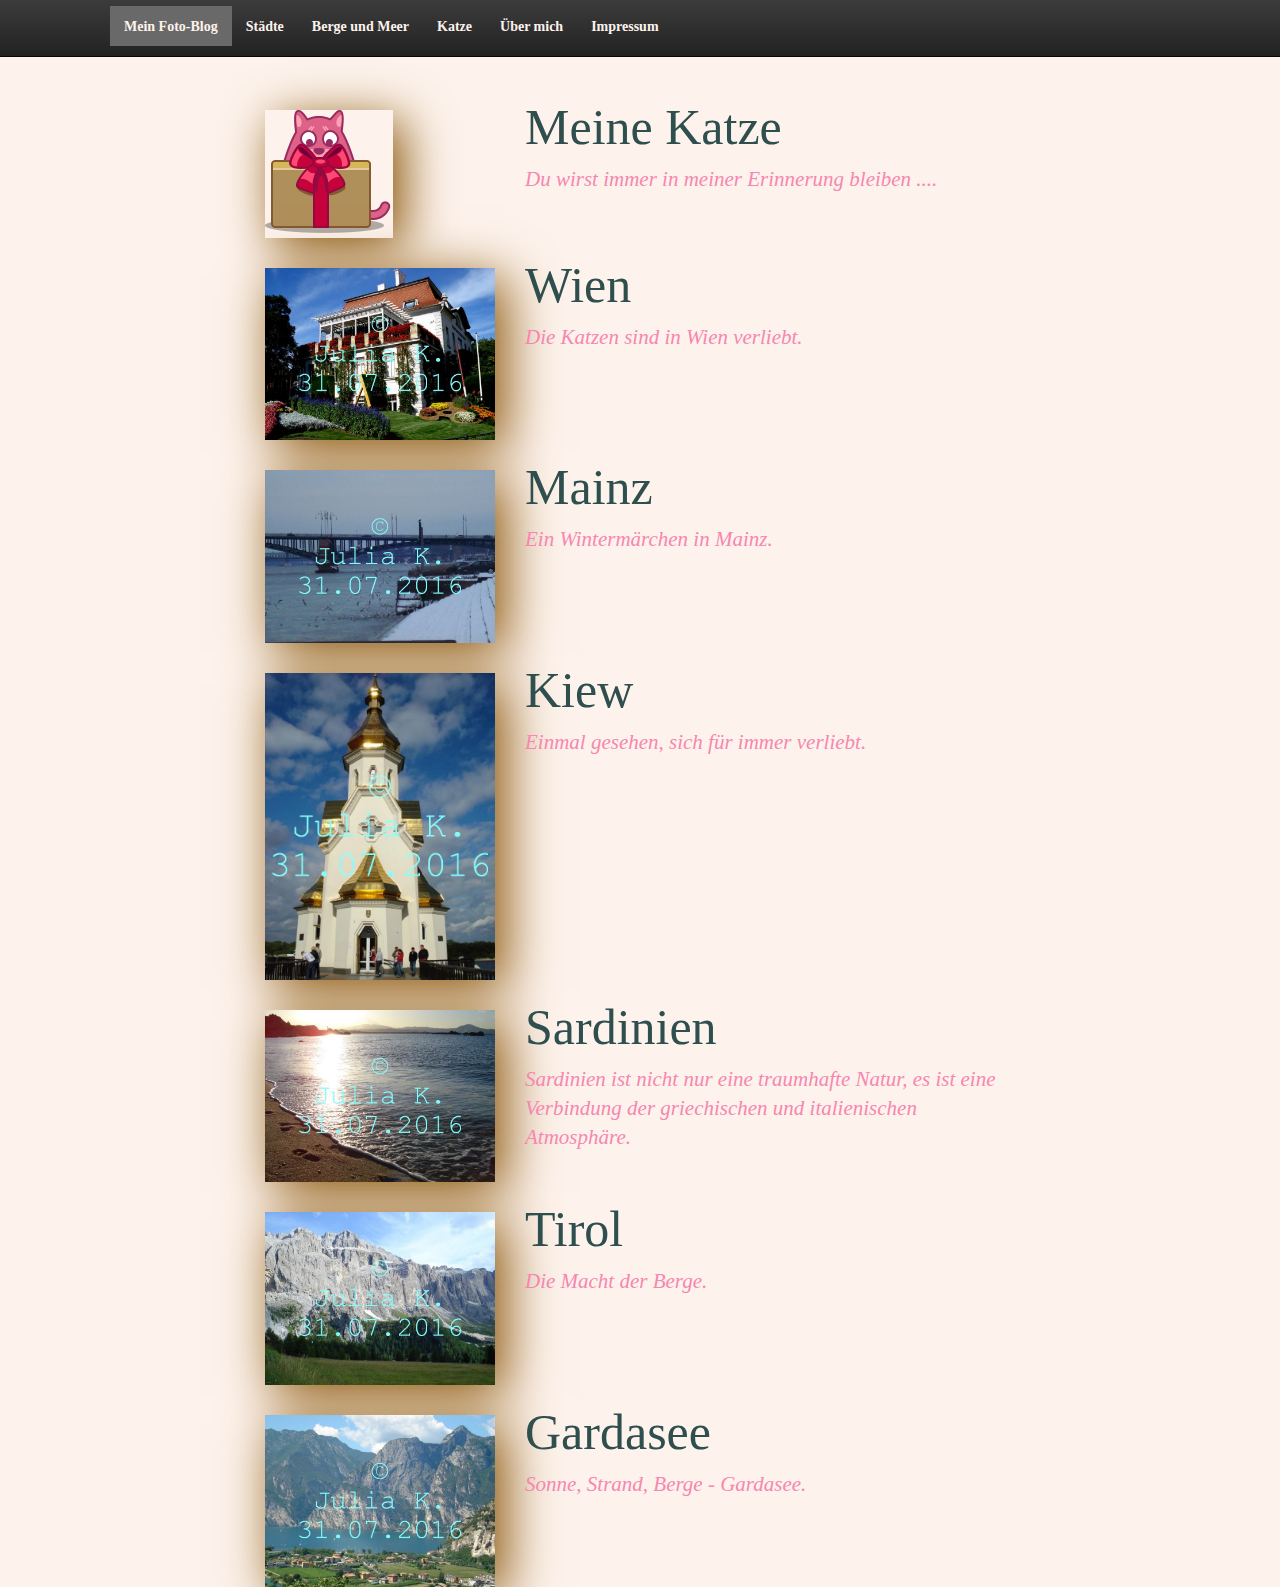
<file: index.html>
<!DOCTYPE html>
<html lang="de">

<head>
    <meta charset="utf-8" />

    <!--  Dokumentkompatibilitätsmodus für IE-->
    <meta http-equiv="X-UA-Compatible" content="IE=edge" />

    <meta name="viewport" content="width=device-width, initial-scale=1" />

    <meta name="description" content="Mein Foto-Blog" />
    <meta name="author" content="Julia" />
    <meta name="date" content="25.07.2016" />
<meta name="viewport" content="width=device-width, initial-scale=1.0 user-scalable=yes" />

    <link rel="icon" href="images/favicon.ico" />

    <title>Mein Foto-Blog</title>


    <!-- Bootstrap Haupt-CSS -->
    <link href="css/bootstrap.css" rel="stylesheet" />

    <!-- Bootstrap Theme-CSS -->
    <link href="css/bootstrap-theme.css" rel="stylesheet" />

    <!-- Eigenes CSS -->
    <link href="css/style.css" rel="stylesheet" />
</head>




<body>

<!-- NAVIGATION-->

    <nav class="navbar navbar-inverse navbar-fixed-top">

        <div class="container">


            <ul class="menu">
                <li class="active"><a href="index.html">Mein Foto-Blog</a></li>
                <li><a href="reisen.html">Städte</a>
                    <ul>
                        <li><a href="reise-nach-wien.html">Wien</a></li>
                        <li><a href="reise-nach-mainz.html">Mainz</a></li>
                        <li><a href="reise-nach-kiew.html">Kiew</a></li>

                    </ul>
                </li>
                <li><a href="Berge.html">Berge und Meer</a>
                    <ul>
                        <li><a href="reise-nach-sardinien.html">Sardinien</a></li>
                        <li><a href="reise-nach-tirol.html">Tirol</a></li>
                        <li><a href="reise-nach-gardasee.html">Gardasee</a></li>
                    </ul>
                </li>

                <li><a href="Katze.html">Katze</a></li>

                <li><a href="ueber-mich.html">Über mich</a>
                    <ul>
                        <li><a href="kontakt.html">Kontakt</a></li>
                        <li><a href="infos.html">Allgemein</a></li>
                    </ul>
                </li>
                <li><a href="impressum.html">Impressum</a></li>
            </ul>

        </div>
    </nav>

<!--END NAVIGATION-->

    <div class="container">

        <div class="row">
            <div class="col-md-8 col-md-offset-2">
                <article class="ersterartikel">

                    <div class="row">
                        <div class="col-md-4">
                            <img src="images/cat_gift.png" class="meinartikelbild img-responsive" alt="Cat">
                        </div>
                        <div class="col-md-8">
                            <h1><a class="ueberschrift" href="Katze.html">Meine Katze</a></h1>
                            <p class="lead"> Du wirst immer in meiner Erinnerung bleiben ....                       </p>
                        </div>
                    </div>
                </article>
            </div>
        </div>
        
        
        <div class="row">
            <div class="col-md-8 col-md-offset-2">
                <article class="artikel">

                    <div class="row">
                        <div class="col-md-4">
                            <img src="images/W0.JPG" class="meinartikelbild img-responsive" alt="Foto Wien">
                        </div>
                        <div class="col-md-8">
                            <h1><a class="ueberschrift" href="reise-nach-wien.html">Wien</a></h1>
                            <p class="lead"> Die Katzen sind in Wien verliebt.
                            </p>
                        </div>
                    </div>
                </article>
            </div>
        </div>

             
        <div class="row">
            <div class="col-md-8 col-md-offset-2">
                <article class="artikel">

                    <div class="row">
                        <div class="col-md-4">
                            <img src="images/Mainz1.JPG" class="meinartikelbild img-responsive" alt="Foto Mainz">
                        </div>
                        <div class="col-md-8">
                            <h1><a class="ueberschrift" href="reise-nach-mainz.html">Mainz</a></h1>
                            <p class="lead"> Ein Wintermärchen in Mainz.
                            </p>
                        </div>
                    </div>
                </article>
            </div>
        </div>

                
    
          <div class="row">
        <div class="col-md-8 col-md-offset-2">
            <article class="artikel">
                
            <div class="row">
                <div class="col-md-4">
                <img src="images/Kiew3.JPG" class="meinartikelbild img-responsive" alt="Foto Kiew">
                </div>
                <div class="col-md-8">
                <h1><a class="ueberschrift" href="reise-nach-kiew.html">Kiew</a></h1>
                    <p class="lead">Einmal gesehen, sich für immer verliebt. 
                    </p>
                </div>
                </div>
            </article>
            </div>
        </div>
        
        
        <div class="row">
            <div class="col-md-8 col-md-offset-2">
                <article class="artikel">

                    <div class="row">
                        <div class="col-md-4">
                            <img src="images/S1.JPG" class="meinartikelbild img-responsive" alt="Foto Sardinien">
                        </div>
                        <div class="col-md-8">
                            <h1><a class="ueberschrift" href="reise-nach-sardinien.html">Sardinien</a></h1>
                            <p class="lead"> Sardinien ist nicht nur eine traumhafte Natur, es ist eine Verbindung der griechischen und italienischen Atmosphäre.
                            </p>
                        </div>
                    </div>
                </article>
            </div>
        </div>

        <div class="row">
            <div class="col-md-8 col-md-offset-2">
                <article class="artikel">

                    <div class="row">
                        <div class="col-md-4">
                            <img src="images/T1.JPG" class="meinartikelbild img-responsive" alt="Foto Tirol">
                        </div>
                        <div class="col-md-8">
                            <h1><a class="ueberschrift" href="reise-nach-tirol.html">Tirol</a></h1>
                            <p class="lead"> Die Macht der Berge.
                            </p>
                        </div>
                    </div>
                </article>
            </div>
        </div>

        <div class="row">
            <div class="col-md-8 col-md-offset-2">
                <article class="artikel">

                    <div class="row">
                        <div class="col-md-4">
                            <img src="images/G1.JPG" class="meinartikelbild img-responsive" alt="Foto Gardasee">
                        </div>
                        <div class="col-md-8">
                            <h1><a class="ueberschrift" href="reise-nach-gardasee.html">Gardasee</a></h1>
                            <p class="lead"> Sonne, Strand, Berge - Gardasee.
                            </p>
                        </div>
                    </div>
                </article>
            </div>
        </div>

    </div>



    <!-- Bootstrap Haupt-JavaScript -->
    <script src="js/jquery.js"></script>
    <script src="js/bootstrap.js"></script>


</body>

</html>
</file>
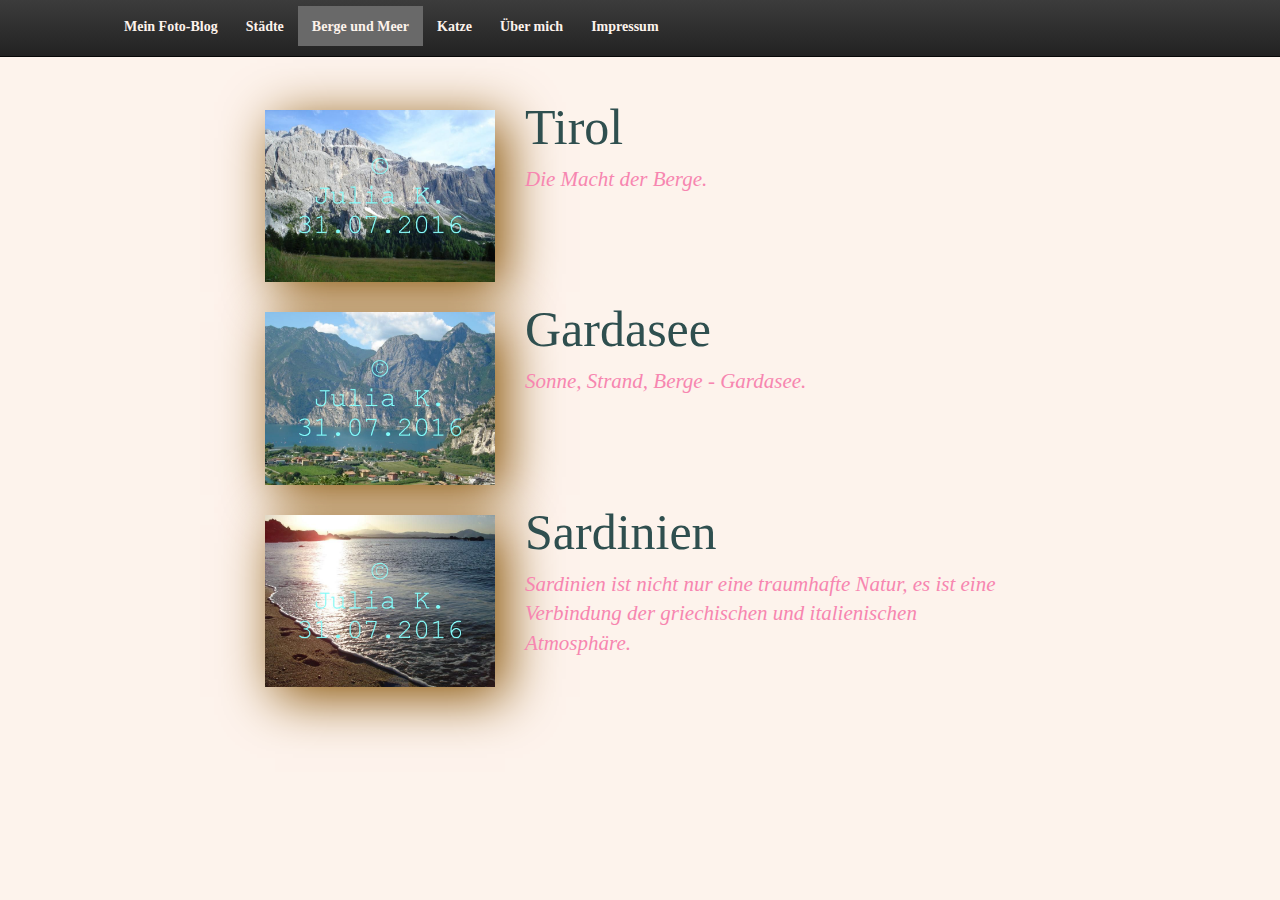
<file: Berge.html>
<!DOCTYPE html>
<html lang="de">

<head>
    <meta charset="utf-8" />

    <!--  Dokumentkompatibilitätsmodus für IE-->
    <meta http-equiv="X-UA-Compatible" content="IE=edge" />

    <meta name="viewport" content="width=device-width, initial-scale=1" />

    <meta name="description" content="Mein Foto-Blog" />
    <meta name="author" content="Julia" />
    <meta name="date" content="25.07.2016" />
<meta name="viewport" content="width=device-width, initial-scale=1.0 user-scalable=yes"/>

    <link rel="icon" href="images/favicon.ico" />

    <title>Mein Foto-Blog</title>


    <!-- Bootstrap Haupt-CSS -->
    <link href="css/bootstrap.css" rel="stylesheet" />

    <!-- Bootstrap Theme-CSS -->
    <link href="css/bootstrap-theme.css" rel="stylesheet" />

    <!-- Eigenes CSS -->
    <link href="css/style.css" rel="stylesheet" />
</head>




<body>

<!--NAVIGATION-->

    <nav class="navbar navbar-inverse navbar-fixed-top">

        <div class="container">


            <ul class="menu">
                <li><a href="index.html">Mein Foto-Blog</a></li>
                <li><a href="reisen.html">Städte</a>
                    <ul>
                        <li><a href="reise-nach-wien.html">Wien</a></li>
                        <li><a href="reise-nach-mainz.html">Mainz</a></li>
                        <li><a href="reise-nach-kiew.html">Kiew</a></li>

                    </ul>
                </li>
                <li class="active"><a href="Berge.html">Berge und Meer</a>
                    <ul>
                        <li><a href="reise-nach-sardinien.html">Sardinien</a></li>
                        <li><a href="reise-nach-tirol.html">Tirol</a></li>
                        <li><a href="reise-nach-gardasee.html">Gardasee</a></li>
                    </ul>
                </li>

                <li><a href="Katze.html">Katze</a></li>

                <li><a href="ueber-mich.html">Über mich</a>
                    <ul>
                        <li><a href="kontakt.html">Kontakt</a></li>
                        <li><a href="infos.html">Allgemein</a></li>
                    </ul>
                </li>
                <li><a href="impressum.html">Impressum</a></li>
            </ul>

        </div>
    </nav>

<!--END NAVIGATION-->

    
    
    
<div class="container">
    
 <div class="row">
        <div class="col-md-8 col-md-offset-2">
            <article class="ersterartikel">
                
            <div class="row">
                <div class="col-md-4">
                <img src="images/T1.JPG" class="meinartikelbild img-responsive" alt="Foto Tirol">
                </div>
                <div class="col-md-8">
                <h1><a class="ueberschrift" href="reise-nach-tirol.html">Tirol</a></h1>
                    <p class="lead"> Die Macht der Berge. 
                    </p>
                </div>
                </div>
            </article>
            </div>
        </div>
  
    
         <div class="row">
        <div class="col-md-8 col-md-offset-2">
            <article class="artikel">
                
            <div class="row">
                <div class="col-md-4">
                <img src="images/G1.JPG" class="meinartikelbild img-responsive" alt="Foto Gardasee">
                </div>
                <div class="col-md-8">
                <h1><a class="ueberschrift" href="reise-nach-gardasee.html">Gardasee</a></h1>
                    <p class="lead"> Sonne, Strand, Berge - Gardasee. 
                    </p>
                </div>
                </div>
            </article>
            </div>
        </div>
        
    
        <div class="row">
            <div class="col-md-8 col-md-offset-2">
                <article class="artikel">

                    <div class="row">
                        <div class="col-md-4">
                            <img src="images/S1.JPG" class="meinartikelbild img-responsive" alt="Foto Sardinien">
                        </div>
                        <div class="col-md-8">
                            <h1><a class="ueberschrift" href="reise-nach-sardinien.html">Sardinien</a></h1>
                            <p class="lead"> Sardinien ist nicht nur eine traumhafte Natur, es ist eine Verbindung der griechischen und italienischen Atmosphäre.
                            </p>
                        </div>
                    </div>
                </article>
            </div>
        </div>

    
    </div><!-- /.container -->
    
    
    
    <!-- Bootstrap Haupt-JavaScript -->
    <script src="js/jquery.js"></script>
    <script src="js/bootstrap.js"></script>
      
      
  </body>
</html>
</file>
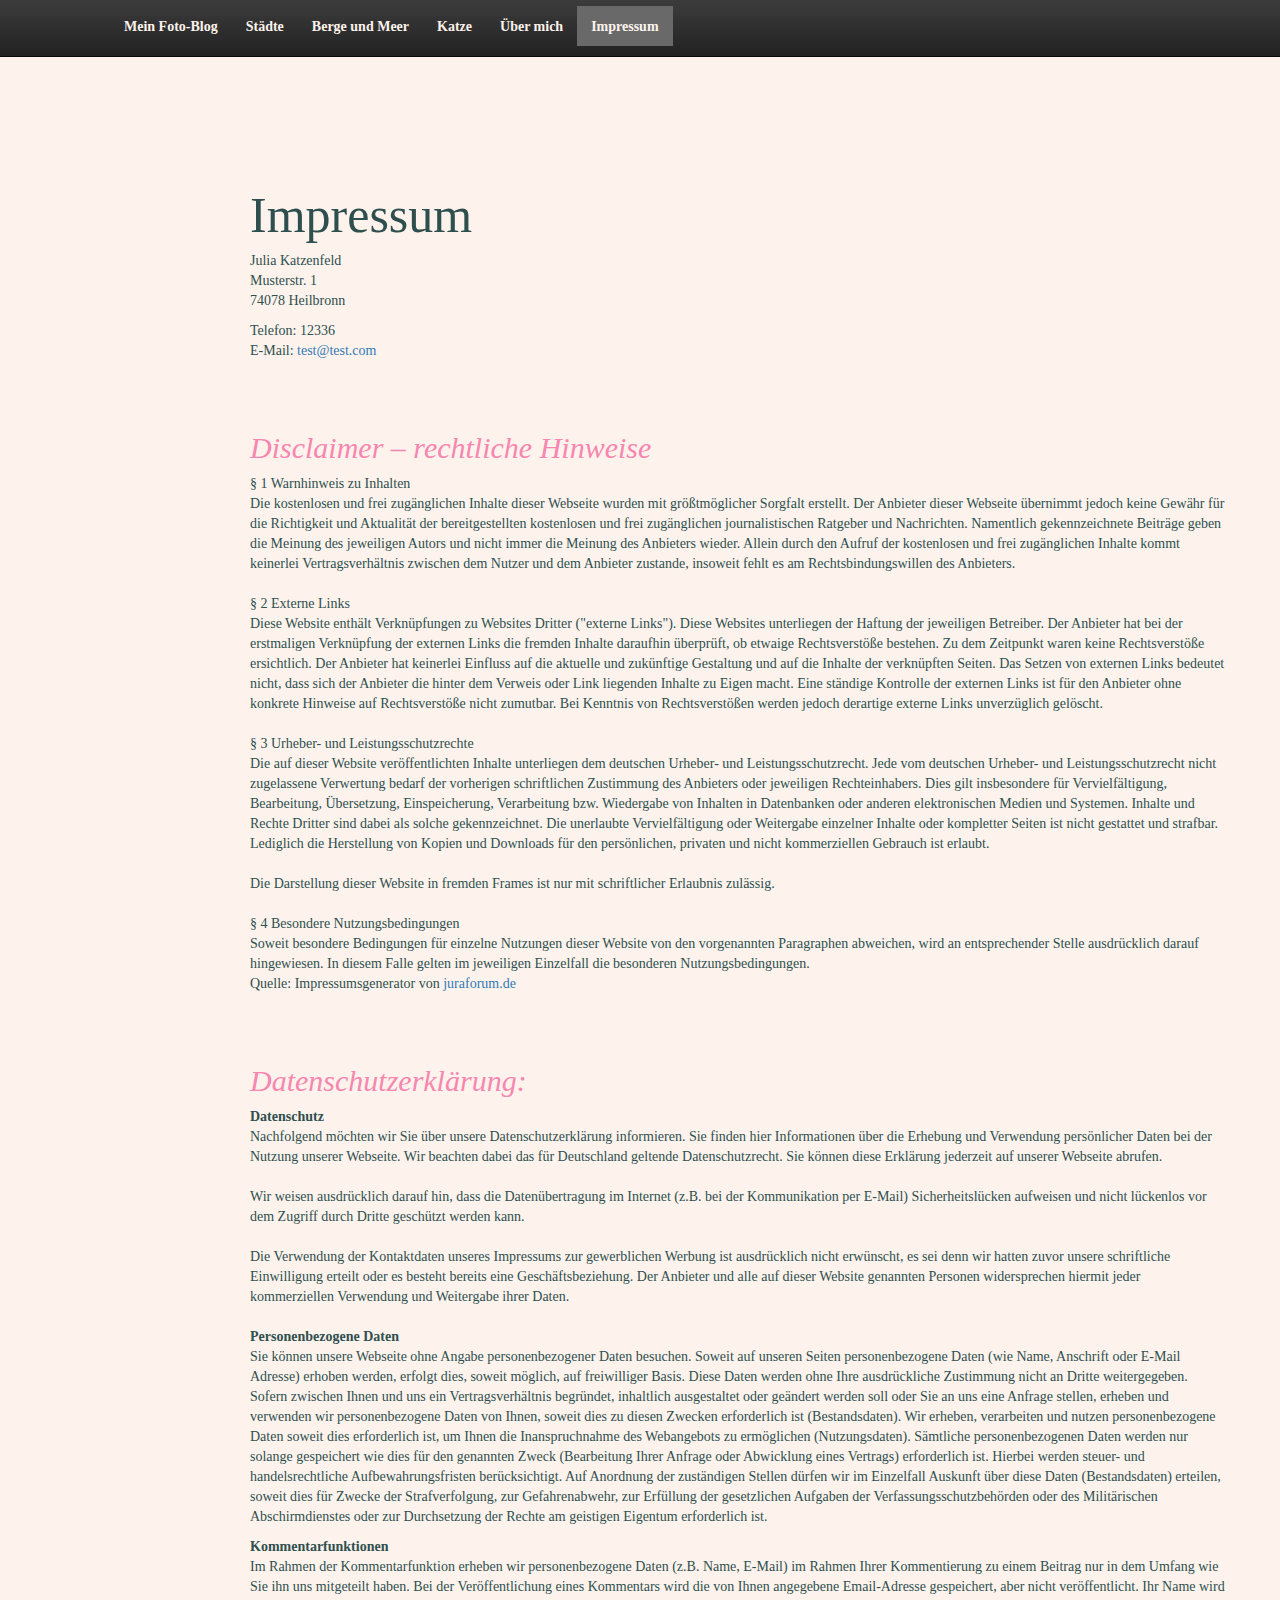
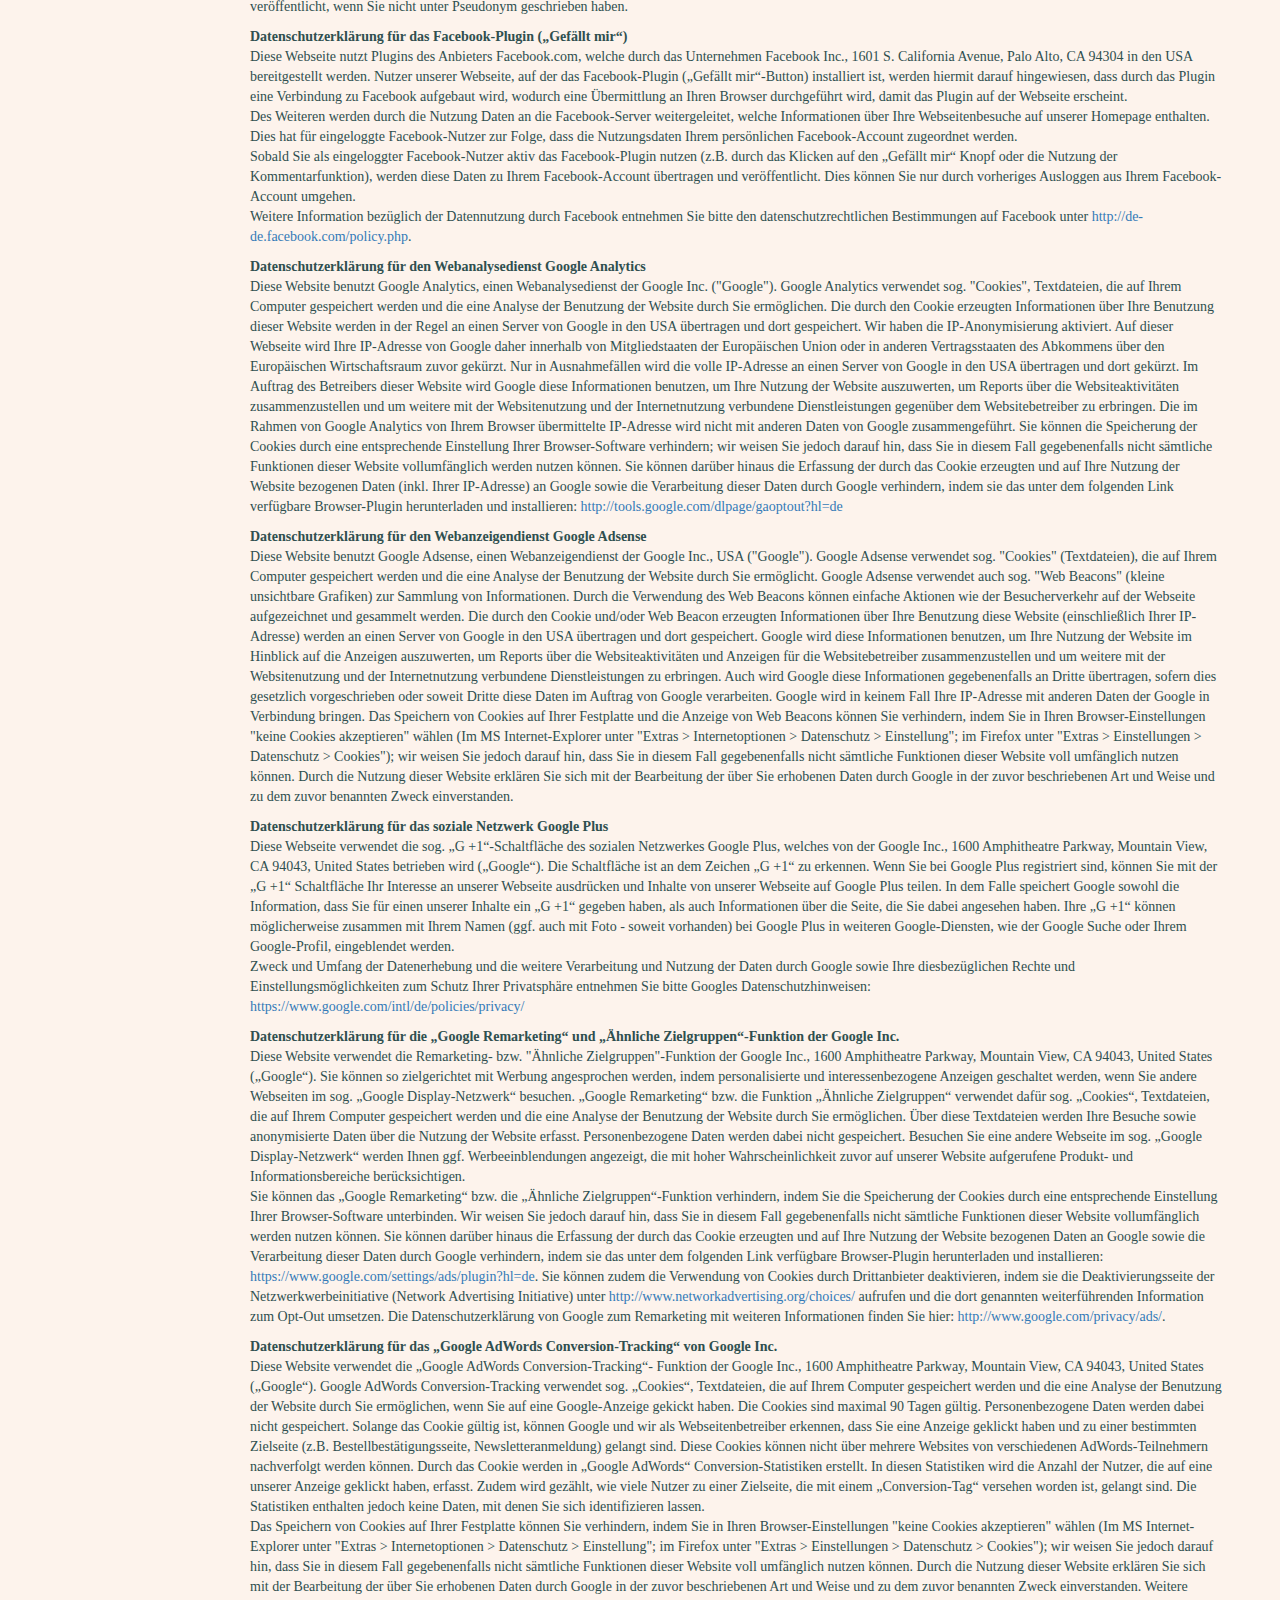
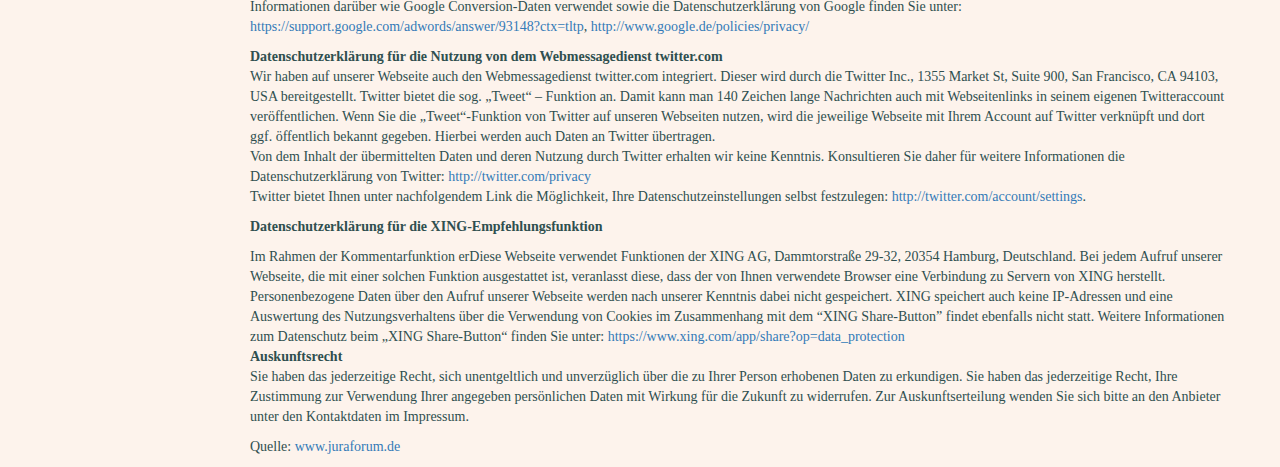
<file: impressum.html>
<!DOCTYPE html>
<html lang="de">

<head>
    <meta charset="utf-8" />

    <!--  Dokumentkompatibilitätsmodus für IE-->
    <meta http-equiv="X-UA-Compatible" content="IE=edge" />

    <meta name="viewport" content="width=device-width, initial-scale=1" />

    <meta name="description" content="Mein Foto-Blog" />
    <meta name="author" content="Julia" />
    <meta name="date" content="25.07.2016" />
    <meta name="viewport" content="width=device-width, initial-scale=1.0 user-scalable=yes" />

    <link rel="icon" href="images/favicon.ico" />

    <title>Mein Foto-Blog</title>


    <!-- Bootstrap Haupt-CSS -->
    <link href="css/bootstrap.css" rel="stylesheet" />

    <!-- Bootstrap Theme-CSS -->
    <link href="css/bootstrap-theme.css" rel="stylesheet" />

    <!-- Eigenes CSS -->
    <link href="css/style.css" rel="stylesheet" />
</head>




<body>

    <!--NAVIGATION-->

    <nav class="navbar navbar-inverse navbar-fixed-top">

        <div class="container">


            <ul class="menu">
                <li><a href="index.html">Mein Foto-Blog</a></li>
                <li><a href="reisen.html">Städte</a>
                    <ul>
                        <li><a href="reise-nach-wien.html">Wien</a></li>
                        <li><a href="reise-nach-mainz.html">Mainz</a></li>
                        <li><a href="reise-nach-kiew.html">Kiew</a></li>

                    </ul>
                </li>
                <li><a href="Berge.html">Berge und Meer</a>
                    <ul>
                        <li><a href="reise-nach-sardinien.html">Sardinien</a></li>
                        <li><a href="reise-nach-tirol.html">Tirol</a></li>
                        <li><a href="reise-nach-gardasee.html">Gardasee</a></li>
                    </ul>
                </li>

                <li><a href="Katze.html">Katze</a></li>

                <li><a href="ueber-mich.html">Über mich</a>
                    <ul>
                        <li><a href="kontakt.html">Kontakt</a></li>
                        <li><a href="infos.html">Allgemein</a></li>
                    </ul>
                </li>
                <li class="active"><a href="impressum.html">Impressum</a></li>
            </ul>

        </div>
    </nav>

    <!--END NAVIGATION-->




    <div class="container">

        <div class="row">
            <div class="col-md-16 col-md-offset-2">
                <div class="inhalt">

                    <div class="ueberschrift_artikel"> Impressum </div>

                    <p>Julia Katzenfeld
                        <br /> Musterstr. 1
                        <br />74078 Heilbronn </p>
                    <p>Telefon: 12336
                        <br /> E-Mail: <a href="mailto:test@test.com">test@test.com</a>
                        <br />
                    </p>
                    <br />
                    <br />
                    <h2>Disclaimer – rechtliche Hinweise</h2> § 1 Warnhinweis zu Inhalten
                    <br /> Die kostenlosen und frei zugänglichen Inhalte dieser Webseite wurden mit größtmöglicher Sorgfalt erstellt. Der Anbieter dieser Webseite übernimmt jedoch keine Gewähr für die Richtigkeit und Aktualität der bereitgestellten kostenlosen und frei zugänglichen journalistischen Ratgeber und Nachrichten. Namentlich gekennzeichnete Beiträge geben die Meinung des jeweiligen Autors und nicht immer die Meinung des Anbieters wieder. Allein durch den Aufruf der kostenlosen und frei zugänglichen Inhalte kommt keinerlei Vertragsverhältnis zwischen dem Nutzer und dem Anbieter zustande, insoweit fehlt es am Rechtsbindungswillen des Anbieters.
                    <br />
                    <br /> § 2 Externe Links
                    <br /> Diese Website enthält Verknüpfungen zu Websites Dritter ("externe Links"). Diese Websites unterliegen der Haftung der jeweiligen Betreiber. Der Anbieter hat bei der erstmaligen Verknüpfung der externen Links die fremden Inhalte daraufhin überprüft, ob etwaige Rechtsverstöße bestehen. Zu dem Zeitpunkt waren keine Rechtsverstöße ersichtlich. Der Anbieter hat keinerlei Einfluss auf die aktuelle und zukünftige Gestaltung und auf die Inhalte der verknüpften Seiten. Das Setzen von externen Links bedeutet nicht, dass sich der Anbieter die hinter dem Verweis oder Link liegenden Inhalte zu Eigen macht. Eine ständige Kontrolle der externen Links ist für den Anbieter ohne konkrete Hinweise auf Rechtsverstöße nicht zumutbar. Bei Kenntnis von Rechtsverstößen werden jedoch derartige externe Links unverzüglich gelöscht.
                    <br />
                    <br /> § 3 Urheber- und Leistungsschutzrechte
                    <br /> Die auf dieser Website veröffentlichten Inhalte unterliegen dem deutschen Urheber- und Leistungsschutzrecht. Jede vom deutschen Urheber- und Leistungsschutzrecht nicht zugelassene Verwertung bedarf der vorherigen schriftlichen Zustimmung des Anbieters oder jeweiligen Rechteinhabers. Dies gilt insbesondere für Vervielfältigung, Bearbeitung, Übersetzung, Einspeicherung, Verarbeitung bzw. Wiedergabe von Inhalten in Datenbanken oder anderen elektronischen Medien und Systemen. Inhalte und Rechte Dritter sind dabei als solche gekennzeichnet. Die unerlaubte Vervielfältigung oder Weitergabe einzelner Inhalte oder kompletter Seiten ist nicht gestattet und strafbar. Lediglich die Herstellung von Kopien und Downloads für den persönlichen, privaten und nicht kommerziellen Gebrauch ist erlaubt.
                    <br />
                    <br /> Die Darstellung dieser Website in fremden Frames ist nur mit schriftlicher Erlaubnis zulässig.
                    <br />
                    <br /> § 4 Besondere Nutzungsbedingungen
                    <br /> Soweit besondere Bedingungen für einzelne Nutzungen dieser Website von den vorgenannten Paragraphen abweichen, wird an entsprechender Stelle ausdrücklich darauf hingewiesen. In diesem Falle gelten im jeweiligen Einzelfall die besonderen Nutzungsbedingungen.
                    <p>Quelle: Impressumsgenerator von <a href="http://www.juraforum.de/">juraforum.de</a></p>


                    <br />
                    <br />
                    <h2>Datenschutzerklärung:</h2>
                    <p><strong>Datenschutz</strong>
                        <br />Nachfolgend möchten wir Sie über unsere Datenschutzerklärung informieren. Sie finden hier Informationen über die Erhebung und Verwendung persönlicher Daten bei der Nutzung unserer Webseite. Wir beachten dabei das für Deutschland geltende Datenschutzrecht. Sie können diese Erklärung jederzeit auf unserer Webseite abrufen.
                        <br />
                        <br /> Wir weisen ausdrücklich darauf hin, dass die Datenübertragung im Internet (z.B. bei der Kommunikation per E-Mail) Sicherheitslücken aufweisen und nicht lückenlos vor dem Zugriff durch Dritte geschützt werden kann.
                        <br />
                        <br /> Die Verwendung der Kontaktdaten unseres Impressums zur gewerblichen Werbung ist ausdrücklich nicht erwünscht, es sei denn wir hatten zuvor unsere schriftliche Einwilligung erteilt oder es besteht bereits eine Geschäftsbeziehung. Der Anbieter und alle auf dieser Website genannten Personen widersprechen hiermit jeder kommerziellen Verwendung und Weitergabe ihrer Daten.
                        <br />
                        <br />
                        <strong>Personenbezogene Daten</strong>
                        <br /> Sie können unsere Webseite ohne Angabe personenbezogener Daten besuchen. Soweit auf unseren Seiten personenbezogene Daten (wie Name, Anschrift oder E-Mail Adresse) erhoben werden, erfolgt dies, soweit möglich, auf freiwilliger Basis. Diese Daten werden ohne Ihre ausdrückliche Zustimmung nicht an Dritte weitergegeben. Sofern zwischen Ihnen und uns ein Vertragsverhältnis begründet, inhaltlich ausgestaltet oder geändert werden soll oder Sie an uns eine Anfrage stellen, erheben und verwenden wir personenbezogene Daten von Ihnen, soweit dies zu diesen Zwecken erforderlich ist (Bestandsdaten). Wir erheben, verarbeiten und nutzen personenbezogene Daten soweit dies erforderlich ist, um Ihnen die Inanspruchnahme des Webangebots zu ermöglichen (Nutzungsdaten). Sämtliche personenbezogenen Daten werden nur solange gespeichert wie dies für den genannten Zweck (Bearbeitung Ihrer Anfrage oder Abwicklung eines Vertrags) erforderlich ist. Hierbei werden steuer- und handelsrechtliche Aufbewahrungsfristen berücksichtigt. Auf Anordnung der zuständigen Stellen dürfen wir im Einzelfall Auskunft über diese Daten (Bestandsdaten) erteilen, soweit dies für Zwecke der Strafverfolgung, zur Gefahrenabwehr, zur Erfüllung der gesetzlichen Aufgaben der Verfassungsschutzbehörden oder des Militärischen Abschirmdienstes oder zur Durchsetzung der Rechte am geistigen Eigentum erforderlich ist.</p>
                    <p><strong>Kommentarfunktionen</strong>
                        <br /> Im Rahmen der Kommentarfunktion erheben wir personenbezogene Daten (z.B. Name, E-Mail) im Rahmen Ihrer Kommentierung zu einem Beitrag nur in dem Umfang wie Sie ihn uns mitgeteilt haben. Bei der Veröffentlichung eines Kommentars wird die von Ihnen angegebene Email-Adresse gespeichert, aber nicht veröffentlicht. Ihr Name wird veröffentlicht, wenn Sie nicht unter Pseudonym geschrieben haben.</p>
                    <p><strong>Datenschutzerklärung für das Facebook-Plugin („Gefällt mir“)</strong>
                        <br /> Diese Webseite nutzt Plugins des Anbieters Facebook.com, welche durch das Unternehmen Facebook Inc., 1601 S. California Avenue, Palo Alto, CA 94304 in den USA bereitgestellt werden. Nutzer unserer Webseite, auf der das Facebook-Plugin („Gefällt mir“-Button) installiert ist, werden hiermit darauf hingewiesen, dass durch das Plugin eine Verbindung zu Facebook aufgebaut wird, wodurch eine Übermittlung an Ihren Browser durchgeführt wird, damit das Plugin auf der Webseite erscheint.
                        <br /> Des Weiteren werden durch die Nutzung Daten an die Facebook-Server weitergeleitet, welche Informationen über Ihre Webseitenbesuche auf unserer Homepage enthalten. Dies hat für eingeloggte Facebook-Nutzer zur Folge, dass die Nutzungsdaten Ihrem persönlichen Facebook-Account zugeordnet werden.
                        <br /> Sobald Sie als eingeloggter Facebook-Nutzer aktiv das Facebook-Plugin nutzen (z.B. durch das Klicken auf den „Gefällt mir“ Knopf oder die Nutzung der Kommentarfunktion), werden diese Daten zu Ihrem Facebook-Account übertragen und veröffentlicht. Dies können Sie nur durch vorheriges Ausloggen aus Ihrem Facebook-Account umgehen.
                        <br /> Weitere Information bezüglich der Datennutzung durch Facebook entnehmen Sie bitte den datenschutzrechtlichen Bestimmungen auf Facebook unter <a href="http://de-de.facebook.com/policy.php" rel="nofollow">http://de-de.facebook.com/policy.php</a>.</p>
                    <p><strong>Datenschutzerklärung für den Webanalysedienst Google Analytics</strong>
                        <br /> Diese Website benutzt Google Analytics, einen Webanalysedienst der Google Inc. ("Google"). Google Analytics verwendet sog. "Cookies", Textdateien, die auf Ihrem Computer gespeichert werden und die eine Analyse der Benutzung der Website durch Sie ermöglichen. Die durch den Cookie erzeugten Informationen über Ihre Benutzung dieser Website werden in der Regel an einen Server von Google in den USA übertragen und dort gespeichert. Wir haben die IP-Anonymisierung aktiviert. Auf dieser Webseite wird Ihre IP-Adresse von Google daher innerhalb von Mitgliedstaaten der Europäischen Union oder in anderen Vertragsstaaten des Abkommens über den Europäischen Wirtschaftsraum zuvor gekürzt. Nur in Ausnahmefällen wird die volle IP-Adresse an einen Server von Google in den USA übertragen und dort gekürzt. Im Auftrag des Betreibers dieser Website wird Google diese Informationen benutzen, um Ihre Nutzung der Website auszuwerten, um Reports über die Websiteaktivitäten zusammenzustellen und um weitere mit der Websitenutzung und der Internetnutzung verbundene Dienstleistungen gegenüber dem Websitebetreiber zu erbringen. Die im Rahmen von Google Analytics von Ihrem Browser übermittelte IP-Adresse wird nicht mit anderen Daten von Google zusammengeführt. Sie können die Speicherung der Cookies durch eine entsprechende Einstellung Ihrer Browser-Software verhindern; wir weisen Sie jedoch darauf hin, dass Sie in diesem Fall gegebenenfalls nicht sämtliche Funktionen dieser Website vollumfänglich werden nutzen können. Sie können darüber hinaus die Erfassung der durch das Cookie erzeugten und auf Ihre Nutzung der Website bezogenen Daten (inkl. Ihrer IP-Adresse) an Google sowie die Verarbeitung dieser Daten durch Google verhindern, indem sie das unter dem folgenden Link verfügbare Browser-Plugin herunterladen und installieren: <a href="http://tools.google.com/dlpage/gaoptout?hl=de" rel="nofollow">http://tools.google.com/dlpage/gaoptout?hl=de</a></p>
                    <p><strong>Datenschutzerklärung für den Webanzeigendienst Google Adsense</strong>
                        <br /> Diese Website benutzt Google Adsense, einen Webanzeigendienst der Google Inc., USA ("Google"). Google Adsense verwendet sog. "Cookies" (Textdateien), die auf Ihrem Computer gespeichert werden und die eine Analyse der Benutzung der Website durch Sie ermöglicht. Google Adsense verwendet auch sog. "Web Beacons" (kleine unsichtbare Grafiken) zur Sammlung von Informationen. Durch die Verwendung des Web Beacons können einfache Aktionen wie der Besucherverkehr auf der Webseite aufgezeichnet und gesammelt werden. Die durch den Cookie und/oder Web Beacon erzeugten Informationen über Ihre Benutzung diese Website (einschließlich Ihrer IP-Adresse) werden an einen Server von Google in den USA übertragen und dort gespeichert. Google wird diese Informationen benutzen, um Ihre Nutzung der Website im Hinblick auf die Anzeigen auszuwerten, um Reports über die Websiteaktivitäten und Anzeigen für die Websitebetreiber zusammenzustellen und um weitere mit der Websitenutzung und der Internetnutzung verbundene Dienstleistungen zu erbringen. Auch wird Google diese Informationen gegebenenfalls an Dritte übertragen, sofern dies gesetzlich vorgeschrieben oder soweit Dritte diese Daten im Auftrag von Google verarbeiten. Google wird in keinem Fall Ihre IP-Adresse mit anderen Daten der Google in Verbindung bringen. Das Speichern von Cookies auf Ihrer Festplatte und die Anzeige von Web Beacons können Sie verhindern, indem Sie in Ihren Browser-Einstellungen "keine Cookies akzeptieren" wählen (Im MS Internet-Explorer unter "Extras > Internetoptionen > Datenschutz > Einstellung"; im Firefox unter "Extras > Einstellungen > Datenschutz > Cookies"); wir weisen Sie jedoch darauf hin, dass Sie in diesem Fall gegebenenfalls nicht sämtliche Funktionen dieser Website voll umfänglich nutzen können. Durch die Nutzung dieser Website erklären Sie sich mit der Bearbeitung der über Sie erhobenen Daten durch Google in der zuvor beschriebenen Art und Weise und zu dem zuvor benannten Zweck einverstanden.</p>
                    <p><strong>Datenschutzerklärung für das soziale Netzwerk Google Plus</strong>
                        <br /> Diese Webseite verwendet die sog. „G +1“-Schaltfläche des sozialen Netzwerkes Google Plus, welches von der Google Inc., 1600 Amphitheatre Parkway, Mountain View, CA 94043, United States betrieben wird („Google“). Die Schaltfläche ist an dem Zeichen „G +1“ zu erkennen. Wenn Sie bei Google Plus registriert sind, können Sie mit der „G +1“ Schaltfläche Ihr Interesse an unserer Webseite ausdrücken und Inhalte von unserer Webseite auf Google Plus teilen. In dem Falle speichert Google sowohl die Information, dass Sie für einen unserer Inhalte ein „G +1“ gegeben haben, als auch Informationen über die Seite, die Sie dabei angesehen haben. Ihre „G +1“ können möglicherweise zusammen mit Ihrem Namen (ggf. auch mit Foto - soweit vorhanden) bei Google Plus in weiteren Google-Diensten, wie der Google Suche oder Ihrem Google-Profil, eingeblendet werden.
                        <br /> Zweck und Umfang der Datenerhebung und die weitere Verarbeitung und Nutzung der Daten durch Google sowie Ihre diesbezüglichen Rechte und Einstellungsmöglichkeiten zum Schutz Ihrer Privatsphäre entnehmen Sie bitte Googles Datenschutzhinweisen:
                        <br />
                        <a href="https://www.google.com/intl/de/policies/privacy/" rel="nofollow">https://www.google.com/intl/de/policies/privacy/</a></p>
                    <p><strong>Datenschutzerklärung für die „Google Remarketing“ und „Ähnliche Zielgruppen“-Funktion der Google Inc.</strong>
                        <br /> Diese Website verwendet die Remarketing- bzw. "Ähnliche Zielgruppen"-Funktion der Google Inc., 1600 Amphitheatre Parkway, Mountain View, CA 94043, United States („Google“). Sie können so zielgerichtet mit Werbung angesprochen werden, indem personalisierte und interessenbezogene Anzeigen geschaltet werden, wenn Sie andere Webseiten im sog. „Google Display-Netzwerk“ besuchen. „Google Remarketing“ bzw. die Funktion „Ähnliche Zielgruppen“ verwendet dafür sog. „Cookies“, Textdateien, die auf Ihrem Computer gespeichert werden und die eine Analyse der Benutzung der Website durch Sie ermöglichen. Über diese Textdateien werden Ihre Besuche sowie anonymisierte Daten über die Nutzung der Website erfasst. Personenbezogene Daten werden dabei nicht gespeichert. Besuchen Sie eine andere Webseite im sog. „Google Display-Netzwerk“ werden Ihnen ggf. Werbeeinblendungen angezeigt, die mit hoher Wahrscheinlichkeit zuvor auf unserer Website aufgerufene Produkt- und Informationsbereiche berücksichtigen.
                        <br /> Sie können das „Google Remarketing“ bzw. die „Ähnliche Zielgruppen“-Funktion verhindern, indem Sie die Speicherung der Cookies durch eine entsprechende Einstellung Ihrer Browser-Software unterbinden. Wir weisen Sie jedoch darauf hin, dass Sie in diesem Fall gegebenenfalls nicht sämtliche Funktionen dieser Website vollumfänglich werden nutzen können. Sie können darüber hinaus die Erfassung der durch das Cookie erzeugten und auf Ihre Nutzung der Website bezogenen Daten an Google sowie die Verarbeitung dieser Daten durch Google verhindern, indem sie das unter dem folgenden Link verfügbare Browser-Plugin herunterladen und installieren: <a href="https://www.google.com/settings/ads/plugin?hl=de" target="_blank">https://www.google.com/settings/ads/plugin?hl=de</a>. Sie können zudem die Verwendung von Cookies durch Drittanbieter deaktivieren, indem sie die Deaktivierungsseite der Netzwerkwerbeinitiative (Network Advertising Initiative) unter <a href="http://www.networkadvertising.org/choices/" target="_blank">http://www.networkadvertising.org/choices/</a> aufrufen und die dort genannten weiterführenden Information zum Opt-Out umsetzen. Die Datenschutzerklärung von Google zum Remarketing mit weiteren Informationen finden Sie hier: <a href="http://www.google.com/privacy/ads/" target="_blank">http://www.google.com/privacy/ads/</a>.
                    </p>
                    <p><strong>Datenschutzerklärung für das „Google AdWords Conversion-Tracking“ von Google Inc.</strong>
                        <br /> Diese Website verwendet die „Google AdWords Conversion-Tracking“- Funktion der Google Inc., 1600 Amphitheatre Parkway, Mountain View, CA 94043, United States („Google“). Google AdWords Conversion-Tracking verwendet sog. „Cookies“, Textdateien, die auf Ihrem Computer gespeichert werden und die eine Analyse der Benutzung der Website durch Sie ermöglichen, wenn Sie auf eine Google-Anzeige gekickt haben. Die Cookies sind maximal 90 Tagen gültig. Personenbezogene Daten werden dabei nicht gespeichert. Solange das Cookie gültig ist, können Google und wir als Webseitenbetreiber erkennen, dass Sie eine Anzeige geklickt haben und zu einer bestimmten Zielseite (z.B. Bestellbestätigungsseite, Newsletteranmeldung) gelangt sind. Diese Cookies können nicht über mehrere Websites von verschiedenen AdWords-Teilnehmern nachverfolgt werden können. Durch das Cookie werden in „Google AdWords“ Conversion-Statistiken erstellt. In diesen Statistiken wird die Anzahl der Nutzer, die auf eine unserer Anzeige geklickt haben, erfasst. Zudem wird gezählt, wie viele Nutzer zu einer Zielseite, die mit einem „Conversion-Tag“ versehen worden ist, gelangt sind. Die Statistiken enthalten jedoch keine Daten, mit denen Sie sich identifizieren lassen.
                        <br /> Das Speichern von Cookies auf Ihrer Festplatte können Sie verhindern, indem Sie in Ihren Browser-Einstellungen "keine Cookies akzeptieren" wählen (Im MS Internet-Explorer unter "Extras > Internetoptionen > Datenschutz > Einstellung"; im Firefox unter "Extras > Einstellungen > Datenschutz > Cookies"); wir weisen Sie jedoch darauf hin, dass Sie in diesem Fall gegebenenfalls nicht sämtliche Funktionen dieser Website voll umfänglich nutzen können. Durch die Nutzung dieser Website erklären Sie sich mit der Bearbeitung der über Sie erhobenen Daten durch Google in der zuvor beschriebenen Art und Weise und zu dem zuvor benannten Zweck einverstanden. Weitere Informationen darüber wie Google Conversion-Daten verwendet sowie die Datenschutzerklärung von Google finden Sie unter: <a href="https://support.google.com/adwords/answer/93148?ctx=tltp" target="_blank">https://support.google.com/adwords/answer/93148?ctx=tltp</a>, <a href="http://www.google.de/policies/privacy/" target="_blank">http://www.google.de/policies/privacy/</a>
                    </p>
                    <p><strong>Datenschutzerklärung für die Nutzung von dem Webmessagedienst twitter.com</strong>
                        <br /> Wir haben auf unserer Webseite auch den Webmessagedienst twitter.com integriert. Dieser wird durch die Twitter Inc., 1355 Market St, Suite 900, San Francisco, CA 94103, USA bereitgestellt. Twitter bietet die sog. „Tweet“ – Funktion an. Damit kann man 140 Zeichen lange Nachrichten auch mit Webseitenlinks in seinem eigenen Twitteraccount veröffentlichen. Wenn Sie die „Tweet“-Funktion von Twitter auf unseren Webseiten nutzen, wird die jeweilige Webseite mit Ihrem Account auf Twitter verknüpft und dort ggf. öffentlich bekannt gegeben. Hierbei werden auch Daten an Twitter übertragen.
                        <br /> Von dem Inhalt der übermittelten Daten und deren Nutzung durch Twitter erhalten wir keine Kenntnis. Konsultieren Sie daher für weitere Informationen die Datenschutzerklärung von Twitter: <a href="http://twitter.com/privacy" rel="nofollow">http://twitter.com/privacy</a>
                        <br /> Twitter bietet Ihnen unter nachfolgendem Link die Möglichkeit, Ihre Datenschutzeinstellungen selbst festzulegen: <a href="http://twitter.com/account/settings" rel="nofollow">http://twitter.com/account/settings</a>.</p>
                    <p><strong>Datenschutzerklärung für die XING-Empfehlungsfunktion</strong></p>Im Rahmen der Kommentarfunktion erDiese Webseite verwendet Funktionen der XING AG, Dammtorstraße 29-32, 20354 Hamburg, Deutschland. Bei jedem Aufruf unserer Webseite, die mit einer solchen Funktion ausgestattet ist, veranlasst diese, dass der von Ihnen verwendete Browser eine Verbindung zu Servern von XING herstellt. Personenbezogene Daten über den Aufruf unserer Webseite werden nach unserer Kenntnis dabei nicht gespeichert. XING speichert auch keine IP-Adressen und eine Auswertung des Nutzungsverhaltens über die Verwendung von Cookies im Zusammenhang mit dem “XING Share-Button” findet ebenfalls nicht statt. Weitere Informationen zum Datenschutz beim „XING Share-Button“ finden Sie unter: <a href="https://www.xing.com/app/share?op=data_protection" target="_blank">https://www.xing.com/app/share?op=data_protection</a>
                    <p><strong>Auskunftsrecht</strong>
                        <br />Sie haben das jederzeitige Recht, sich unentgeltlich und unverzüglich über die zu Ihrer Person erhobenen Daten zu erkundigen. Sie haben das jederzeitige Recht, Ihre Zustimmung zur Verwendung Ihrer angegeben persönlichen Daten mit Wirkung für die Zukunft zu widerrufen. Zur Auskunftserteilung wenden Sie sich bitte an den Anbieter unter den Kontaktdaten im Impressum.</p>
                    <p>Quelle: <a href="http://www.juraforum.de">www.juraforum.de</a></p>


                </div>
            </div>
        </div>

    </div>


    <!-- Bootstrap Haupt-JavaScript -->
    <script src="js/jquery.js"></script>
    <script src="js/bootstrap.js"></script>


</body>

</html>
</file>
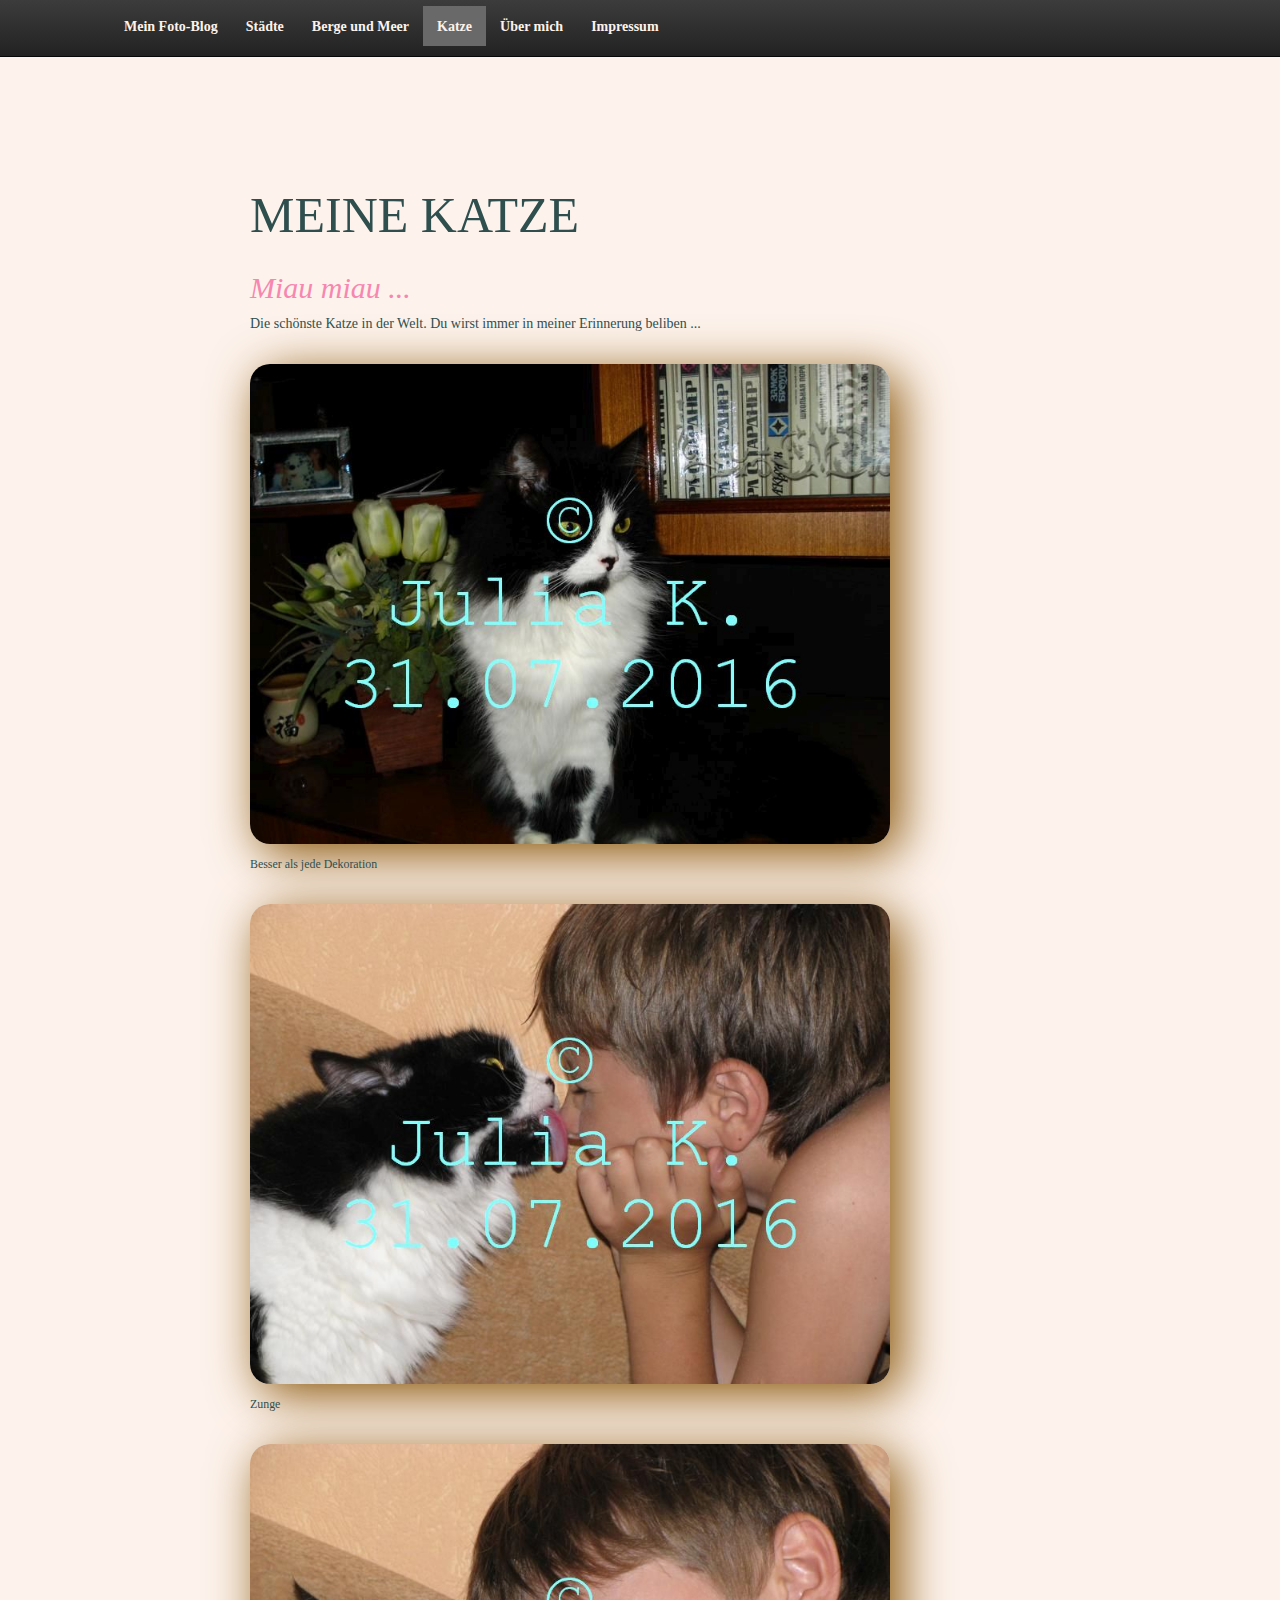
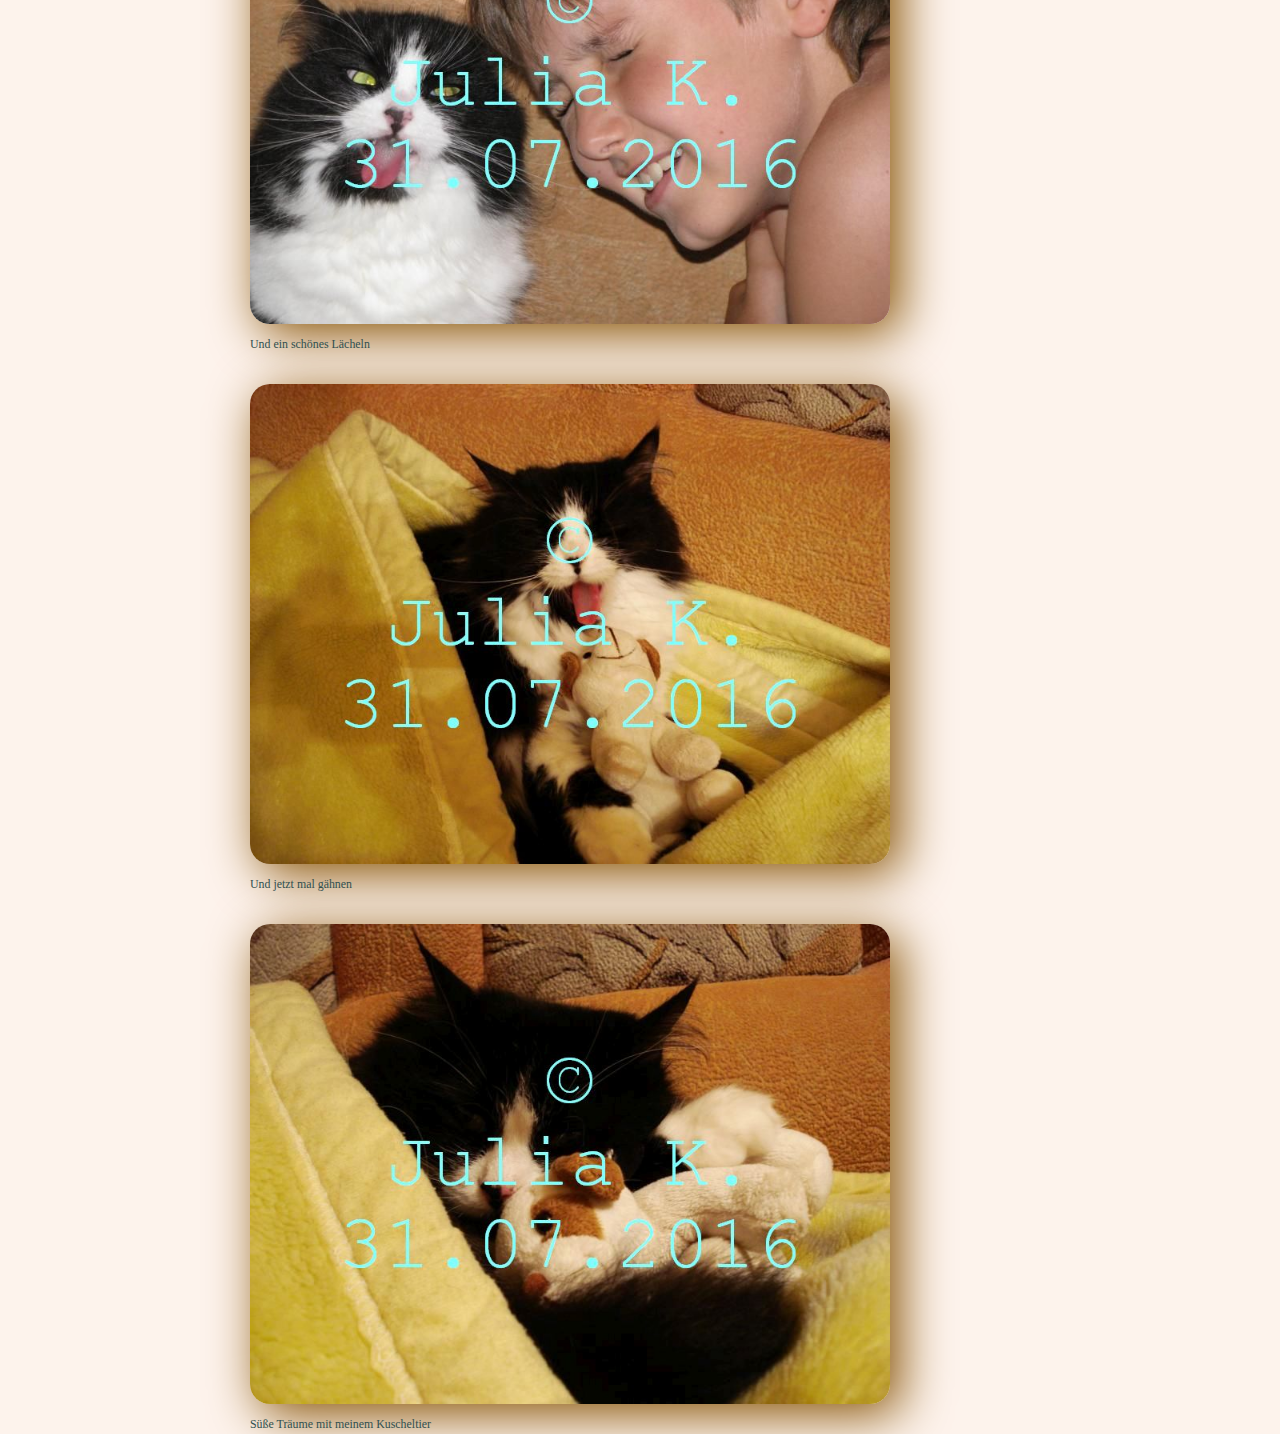
<file: Katze.html>
<!DOCTYPE html>
<html lang="de">

<head>
    <meta charset="utf-8" />

    <!--  Dokumentkompatibilitätsmodus für IE-->
    <meta http-equiv="X-UA-Compatible" content="IE=edge" />

    <meta name="viewport" content="width=device-width, initial-scale=1" />

    <meta name="description" content="Mein Foto-Blog" />
    <meta name="author" content="Julia" />
    <meta name="date" content="25.07.2016" />
    <meta name="viewport" content="width=device-width, initial-scale=1.0 user-scalable=yes" />

    <link rel="icon" href="images/favicon.ico" />

    <title>Mein Foto-Blog</title>


    <!-- Bootstrap Haupt-CSS -->
    <link href="css/bootstrap.css" rel="stylesheet" />

    <!-- Bootstrap Theme-CSS -->
    <link href="css/bootstrap-theme.css" rel="stylesheet" />

    <!-- Eigenes CSS -->
    <link href="css/style.css" rel="stylesheet" />
</head>




<body>

    <!--NAVIGATION-->

    <nav class="navbar navbar-inverse navbar-fixed-top">

        <div class="container">


            <ul class="menu">
                <li><a href="index.html">Mein Foto-Blog</a></li>
                <li><a href="reisen.html">Städte</a>
                    <ul>
                        <li><a href="reise-nach-wien.html">Wien</a></li>
                        <li><a href="reise-nach-mainz.html">Mainz</a></li>
                        <li><a href="reise-nach-kiew.html">Kiew</a></li>

                    </ul>
                </li>
                <li><a href="Berge.html">Berge und Meer</a>
                    <ul>
                        <li><a href="reise-nach-sardinien.html">Sardinien</a></li>
                        <li><a href="reise-nach-tirol.html">Tirol</a></li>
                        <li><a href="reise-nach-gardasee.html">Gardasee</a></li>
                    </ul>
                </li>

                <li class="active"><a href="Katze.html">Katze</a></li>

                <li><a href="ueber-mich.html">Über mich</a>
                    <ul>
                        <li><a href="kontakt.html">Kontakt</a></li>
                        <li><a href="infos.html">Allgemein</a></li>
                    </ul>
                </li>
                <li><a href="impressum.html">Impressum</a></li>
            </ul>

        </div>
    </nav>

    <!--END NAVIGATION-->


    <div class="container">

        <div class="row">
            <div class="col-md-16 col-md-offset-2">
                <div class="inhalt">

                    <div class="ueberschrift_artikel"> MEINE KATZE </div>
                    <h2> Miau miau ... </h2>

                    <div class="row">
                        <div class="col-md-8">
                            <p>Die schönste Katze in der Welt. Du wirst immer in meiner Erinnerung beliben ... </p>



                            <div class="col-md-16">


                                <img src="images/Ka2.JPG" class="reisen_bild img-responsive" alt="Meine Katze Bild 2">
                                <small>Besser als jede Dekoration </small>

                                <img src="images/Ka3.JPG" class="reisen_bild img-responsive" alt="Meine Katze Bild 3">
                                <small> Zunge </small>

                                <img src="images/Ka4.JPG" class="reisen_bild img-responsive" alt="Meine Katze Bild 4">
                                <small>Und ein schönes Lächeln </small>

                                <img src="images/Ka5.JPG" class="reisen_bild img-responsive" alt="Meine Katze Bild 5">
                                <small>Und jetzt mal gähnen </small>

                                <img src="images/Ka1.JPG" class="reisen_bild img-responsive" alt="Meine Katze Bild 1">
                                <small>Süße Träume mit meinem Kuscheltier </small>


                            </div>
                        </div>
                    </div>
                </div>
            </div>

        </div>

    </div>
</file>
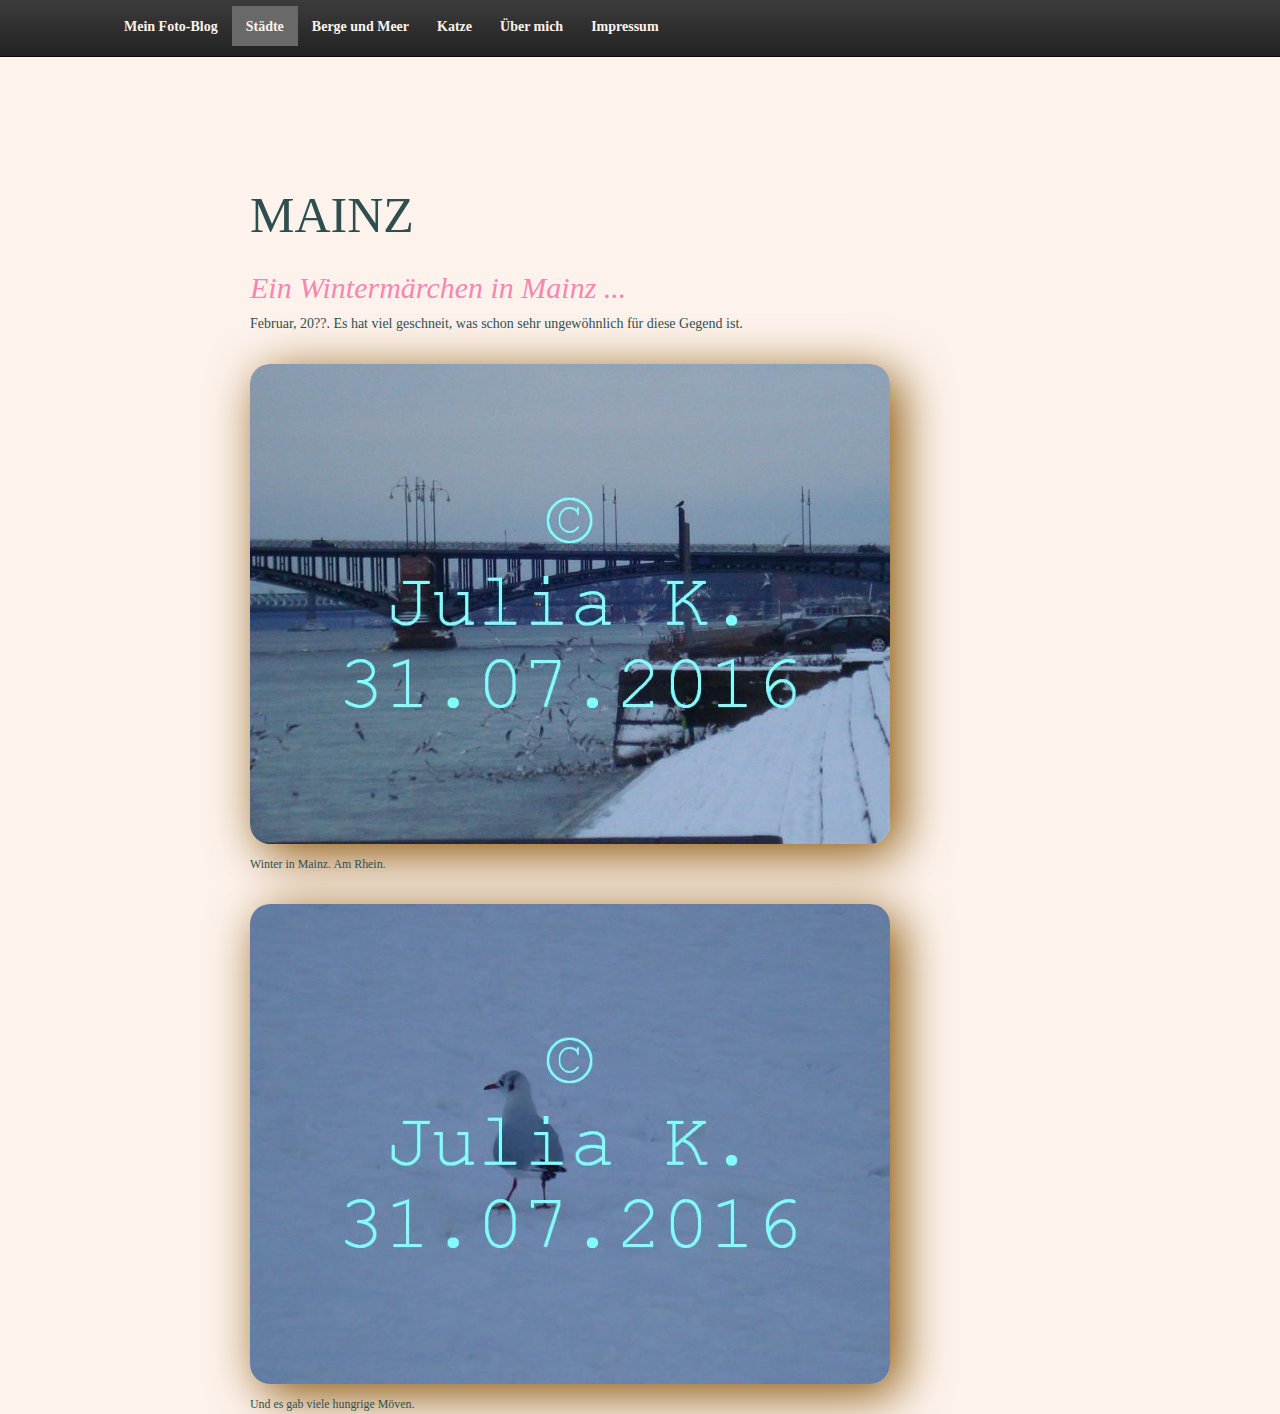
<file: reise-nach-mainz.html>
<!DOCTYPE html>
<html lang="de">

<head>
    <meta charset="utf-8" />

    <!--  Dokumentkompatibilitätsmodus für IE-->
    <meta http-equiv="X-UA-Compatible" content="IE=edge" />

    <meta name="viewport" content="width=device-width, initial-scale=1" />

    <meta name="description" content="Mein Foto-Blog" />
    <meta name="author" content="Julia" />
    <meta name="date" content="25.07.2016" />
    <meta name="viewport" content="width=device-width, initial-scale=1.0 user-scalable=yes" />

    <link rel="icon" href="images/favicon.ico" />

    <title>Mein Foto-Blog</title>


    <!-- Bootstrap Haupt-CSS -->
    <link href="css/bootstrap.css" rel="stylesheet" />

    <!-- Bootstrap Theme-CSS -->
    <link href="css/bootstrap-theme.css" rel="stylesheet" />

    <!-- Eigenes CSS -->
    <link href="css/style.css" rel="stylesheet" />
</head>




<body>

    <!--NAVIGATION-->

    <nav class="navbar navbar-inverse navbar-fixed-top">

        <div class="container">


            <ul class="menu">
                <li><a href="index.html">Mein Foto-Blog</a></li>
                <li class="active"><a href="reisen.html">Städte</a>
                    <ul>
                        <li><a href="reise-nach-wien.html">Wien</a></li>
                        <li><a href="reise-nach-mainz.html">Mainz</a></li>
                        <li><a href="reise-nach-kiew.html">Kiew</a></li>

                    </ul>
                </li>
                <li><a href="Berge.html">Berge und Meer</a>
                    <ul>
                        <li><a href="reise-nach-sardinien.html">Sardinien</a></li>
                        <li><a href="reise-nach-tirol.html">Tirol</a></li>
                        <li><a href="reise-nach-gardasee.html">Gardasee</a></li>
                    </ul>
                </li>

                <li><a href="Katze.html">Katze</a></li>

                <li><a href="ueber-mich.html">Über mich</a>
                    <ul>
                        <li><a href="kontakt.html">Kontakt</a></li>
                        <li><a href="infos.html">Allgemein</a></li>
                    </ul>
                </li>
                <li><a href="impressum.html">Impressum</a></li>
            </ul>

        </div>
    </nav>

    <!--END NAVIGATION-->



    <div class="container">

        <div class="row">
            <div class="col-md-16 col-md-offset-2">
                <div class="inhalt">

                    <div class="ueberschrift_artikel"> MAINZ </div>
                    <h2> Ein Wintermärchen in Mainz ... </h2>

                    <div class="row">
                        <div class="col-md-8">
                            <p>Februar, 20??. Es hat viel geschneit, was schon sehr ungewöhnlich für diese Gegend ist. </p>


                            <div class="col-md-16">
                                <img src="images/Mainz1.JPG" class="reisen_bild img-responsive" alt="Mainz Foto 1">
                                <small> Winter in Mainz. Am Rhein. </small>

                                <img src="images/Mainz2.JPG" class="reisen_bild img-responsive" alt="Mainz Foto 2">
                                <small> Und es gab viele hungrige Möven. </small>

                            </div>
                        </div>
                    </div>
                </div>
            </div>

        </div>
    </div>
</file>
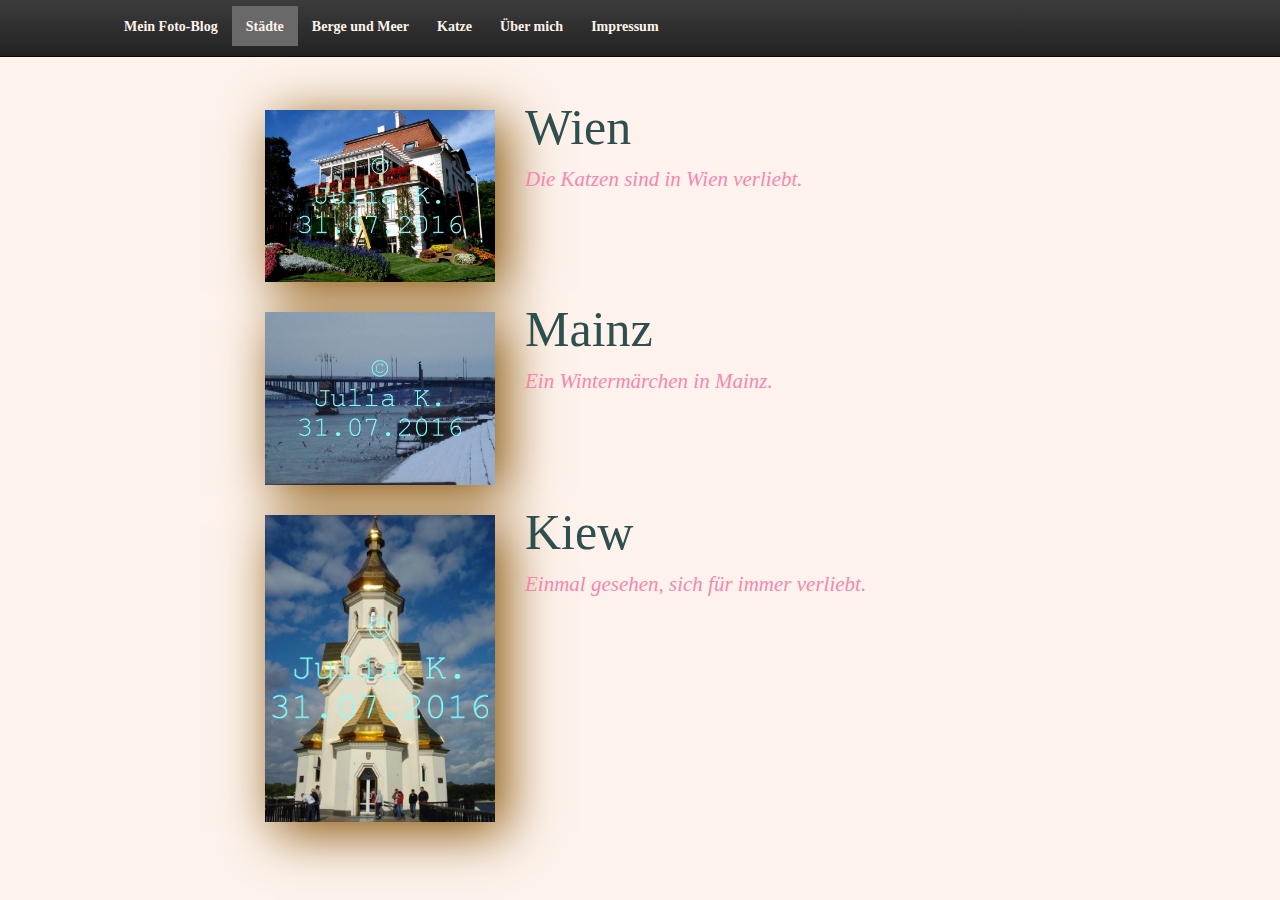
<file: reisen.html>
<!DOCTYPE html>
<html lang="de">

<head>
    <meta charset="utf-8" />

    <!--  Dokumentkompatibilitätsmodus für IE-->
    <meta http-equiv="X-UA-Compatible" content="IE=edge" />

    <meta name="viewport" content="width=device-width, initial-scale=1" />

    <meta name="description" content="Mein Foto-Blog" />
    <meta name="author" content="Julia" />
    <meta name="date" content="25.07.2016" />
    <meta name="viewport" content="width=device-width, initial-scale=1.0 user-scalable=yes" />

    <link rel="icon" href="images/favicon.ico" />

    <title>Mein Foto-Blog</title>


    <!-- Bootstrap Haupt-CSS -->
    <link href="css/bootstrap.css" rel="stylesheet" />

    <!-- Bootstrap Theme-CSS -->
    <link href="css/bootstrap-theme.css" rel="stylesheet" />

    <!-- Eigenes CSS -->
    <link href="css/style.css" rel="stylesheet" />
</head>




<body>

    <!--NAVIGATION-->
    <nav class="navbar navbar-inverse navbar-fixed-top">

        <div class="container">


            <ul class="menu">
                <li><a href="index.html">Mein Foto-Blog</a></li>
                <li class="active"><a href="reisen.html">Städte</a>
                    <ul>
                        <li><a href="reise-nach-wien.html">Wien</a></li>
                        <li><a href="reise-nach-mainz.html">Mainz</a></li>
                        <li><a href="reise-nach-kiew.html">Kiew</a></li>

                    </ul>
                </li>
                <li><a href="Berge.html">Berge und Meer</a>
                    <ul>
                        <li><a href="reise-nach-sardinien.html">Sardinien</a></li>
                        <li><a href="reise-nach-tirol.html">Tirol</a></li>
                        <li><a href="reise-nach-gardasee.html">Gardasee</a></li>
                    </ul>
                </li>

                <li><a href="Katze.html">Katze</a></li>

                <li><a href="ueber-mich.html">Über mich</a>
                    <ul>
                        <li><a href="kontakt.html">Kontakt</a></li>
                        <li><a href="infos.html">Allgemein</a></li>
                    </ul>
                </li>
                <li><a href="impressum.html">Impressum</a></li>
            </ul>

        </div>
    </nav>

    <!--END NAVIGATION-->


    <div class="container">

        <div class="row">
            <div class="col-md-8 col-md-offset-2">
                <article class="ersterartikel">

                    <div class="row">
                        <div class="col-md-4">
                            <img src="images/W0.JPG" class="meinartikelbild img-responsive" alt="Foto Wien">
                        </div>
                        <div class="col-md-8">
                            <h1><a class="ueberschrift" href="reise-nach-wien.html">Wien</a></h1>
                            <p class="lead"> Die Katzen sind in Wien verliebt.
                            </p>
                        </div>
                    </div>
                </article>
            </div>
        </div>


        <div class="row">
            <div class="col-md-8 col-md-offset-2">
                <article class="artikel">

                    <div class="row">
                        <div class="col-md-4">
                            <img src="images/Mainz1.JPG" class="meinartikelbild img-responsive" alt="Foto Mainz">
                        </div>
                        <div class="col-md-8">
                            <h1><a class="ueberschrift" href="reise-nach-Mainz.html">Mainz</a></h1>
                            <p class="lead">Ein Wintermärchen in Mainz.
                            </p>
                        </div>
                    </div>
                </article>
            </div>
        </div>



        <div class="row">
            <div class="col-md-8 col-md-offset-2">
                <article class="artikel">

                    <div class="row">
                        <div class="col-md-4">
                            <img src="images/Kiew3.JPG" class="meinartikelbild img-responsive" alt="Foto Kiew">
                        </div>
                        <div class="col-md-8">
                            <h1><a class="ueberschrift" href="reise-nach-kiew.html">Kiew</a></h1>
                            <p class="lead">Einmal gesehen, sich für immer verliebt.
                            </p>
                        </div>
                    </div>
                </article>
            </div>
        </div>

    </div>
    <!-- /.container -->



    <!-- Bootstrap Haupt-JavaScript -->
    <script src="js/jquery.js"></script>
    <script src="js/bootstrap.js"></script>


</body>

</html>
</file>
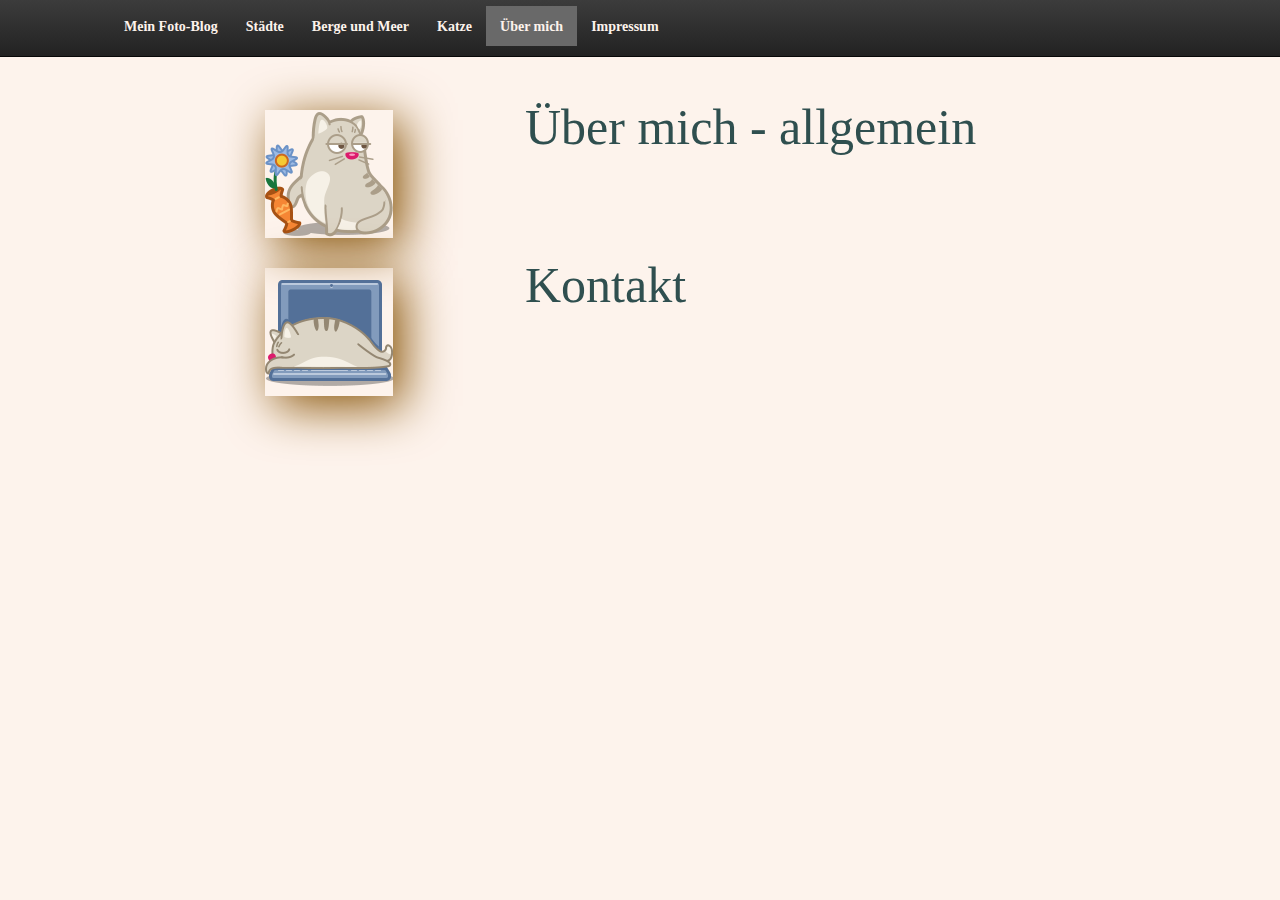
<file: ueber-mich.html>
<!DOCTYPE html>
<html lang="de">

<head>
    <meta charset="utf-8" />

    <!--  Dokumentkompatibilitätsmodus für IE-->
    <meta http-equiv="X-UA-Compatible" content="IE=edge" />

    <meta name="viewport" content="width=device-width, initial-scale=1" />

    <meta name="description" content="Mein Foto-Blog" />
    <meta name="author" content="Julia" />
    <meta name="date" content="25.07.2016" />
    <meta name="viewport" content="width=device-width, initial-scale=1.0 user-scalable=yes" />

    <link rel="icon" href="images/favicon.ico" />

    <title>Mein Foto-Blog</title>


    <!-- Bootstrap Haupt-CSS -->
    <link href="css/bootstrap.css" rel="stylesheet" />

    <!-- Bootstrap Theme-CSS -->
    <link href="css/bootstrap-theme.css" rel="stylesheet" />

    <!-- Eigenes CSS -->
    <link href="css/style.css" rel="stylesheet" />
</head>




<body>

    <!--NAVIGATION-->

    <nav class="navbar navbar-inverse navbar-fixed-top">

        <div class="container">


            <ul class="menu">
                <li><a href="index.html">Mein Foto-Blog</a></li>
                <li><a href="reisen.html">Städte</a>
                    <ul>
                        <li><a href="reise-nach-wien.html">Wien</a></li>
                        <li><a href="reise-nach-mainz.html">Mainz</a></li>
                        <li><a href="reise-nach-kiew.html">Kiew</a></li>

                    </ul>
                </li>
                <li><a href="Berge.html">Berge und Meer</a>
                    <ul>
                        <li><a href="reise-nach-sardinien.html">Sardinien</a></li>
                        <li><a href="reise-nach-tirol.html">Tirol</a></li>
                        <li><a href="reise-nach-gardasee.html">Gardasee</a></li>
                    </ul>
                </li>

                <li><a href="Katze.html">Katze</a></li>

                <li class="active"><a href="ueber-mich.html">Über mich</a>
                    <ul>
                        <li><a href="kontakt.html">Kontakt</a></li>
                        <li><a href="infos.html">Allgemein</a></li>
                    </ul>
                </li>
                <li><a href="impressum.html">Impressum</a></li>
            </ul>

        </div>
    </nav>

    <!--END NAVIGATION-->



    <div class="container">

        <div class="row">
            <div class="col-md-8 col-md-offset-2">
                <div class="inhalt">


                    <div class="row">
                        <div class="col-md-4">
                            <img src="images/cat_vase.png" class="meinartikelbild img-responsive" alt="Bild Infos über mich">
                        </div>
                        <div class="col-md-8">
                            <h1><a class="ueberschrift" href="infos.html">Über mich - allgemein </a></h1>

                        </div>
                    </div>

                </div>

                <div class="row">
                    <div class="col-md-4">
                        <img src="images/cat_laptop.png" class="meinartikelbild img-responsive" alt="Bild Kontakt">
                    </div>
                    <div class="col-md-8">
                        <h1><a class="ueberschrift" href="kontakt.html">Kontakt </a></h1>

                    </div>
                </div>

            </div>

        </div>
    </div>


    <!-- Bootstrap Haupt-JavaScript -->
    <script src="js/jquery.js"></script>
    <script src="js/bootstrap.js"></script>


</body>

</html>
</file>
<file: css/style.css>
.inhalt {
    margin-top: 80px;    
}

.profilbild_image {
    border-radius: 20px; 
    margin-bottom: 20px;
    box-shadow: 10px 10px 50px #865103;
    
}

.reisen_bild {
    border-radius: 20px; 
    margin-bottom: 10px; 
    margin-top: 30px;
    box-shadow: 10px 10px 50px #865103;
    
}

.kontaktbild:hover {
    transform: rotate(-15deg);
    box-shadow: 10px 10px 50px #865103;
}

.kontaktbild {

transition: all 0.7s ease;
border-radius: 400px; 
    margin-bottom: 10px; 
    margin-top: 25px;  
box-shadow: 10px 10px 50px #865103;
}

body {
    background-color: #fdf3ec;
    font-family: calibri;
    color: darkslategrey;
}

h1 {
    font-size: 50px;
    color: darkslategrey;
}

.ueberschrift_artikel {
    font-size: 50px;
    color: darkslategrey;
    margin-top: 180px;
}


.ueberschrift {
    font-size: 50px;
    color: darkslategrey;
}

h2 {
    font-size: 30px;
    color: #f786b0;
    font-style: italic;
}

.lead {
    color: #f786b0;
    font-style: italic;
}

.menu {
    height: 40px;
    width: auto;
}
 

.menu {
    margin-top: 6px;
    font-size: 30px;
    border: none;
    outline: none;
    font-family: calibri;
}
 

.menu li {
    position: relative;
    list-style: none;
    float: left;
    display: block;
    height: 40px;
}

.menu li a {
    display: block;
    padding: 0 14px;
    margin: 6px 0;
    line-height: 30px;
    text-decoration: none;
     font-weight: bold;
    font-size: 14px;
 
    color: #fdf3ec;

}
 
.menu li:first-child a { border-left: none; }
.menu li:last-child a{ border-right: none; }
 
.menu li:hover > a { color: #f786b0;  }

	
.menu ul {
    position: absolute;
    top: 40px;
    background: #1f2024;

}
 
.menu li:hover > ul { opacity: 1; }
 
.menu ul li {
 height: 0;
    overflow: hidden;
}
 
.menu li:hover > ul li {
    height: 40px;
    overflow: visible;
    padding: 0;
}

.menu ul li a {
    width: 160px;
    padding: 4px 0 4px 40px;
    border: none;
    border-bottom: 1px solid #353539;
}
 
.menu ul li:last-child a { border: none; }


.active {
    color:#f786b0;
    background-color: dimgrey;
}

.ersterartikel {
    margin-top: 80px;
}

.meinartikelbild {
    margin-top: 30px;
    box-shadow: 10px 10px 50px #865103;
}

.zusatzbild {
    padding-left: 400px;
    box-shadow: 10px 10px 50px #865103;
}
</file>
